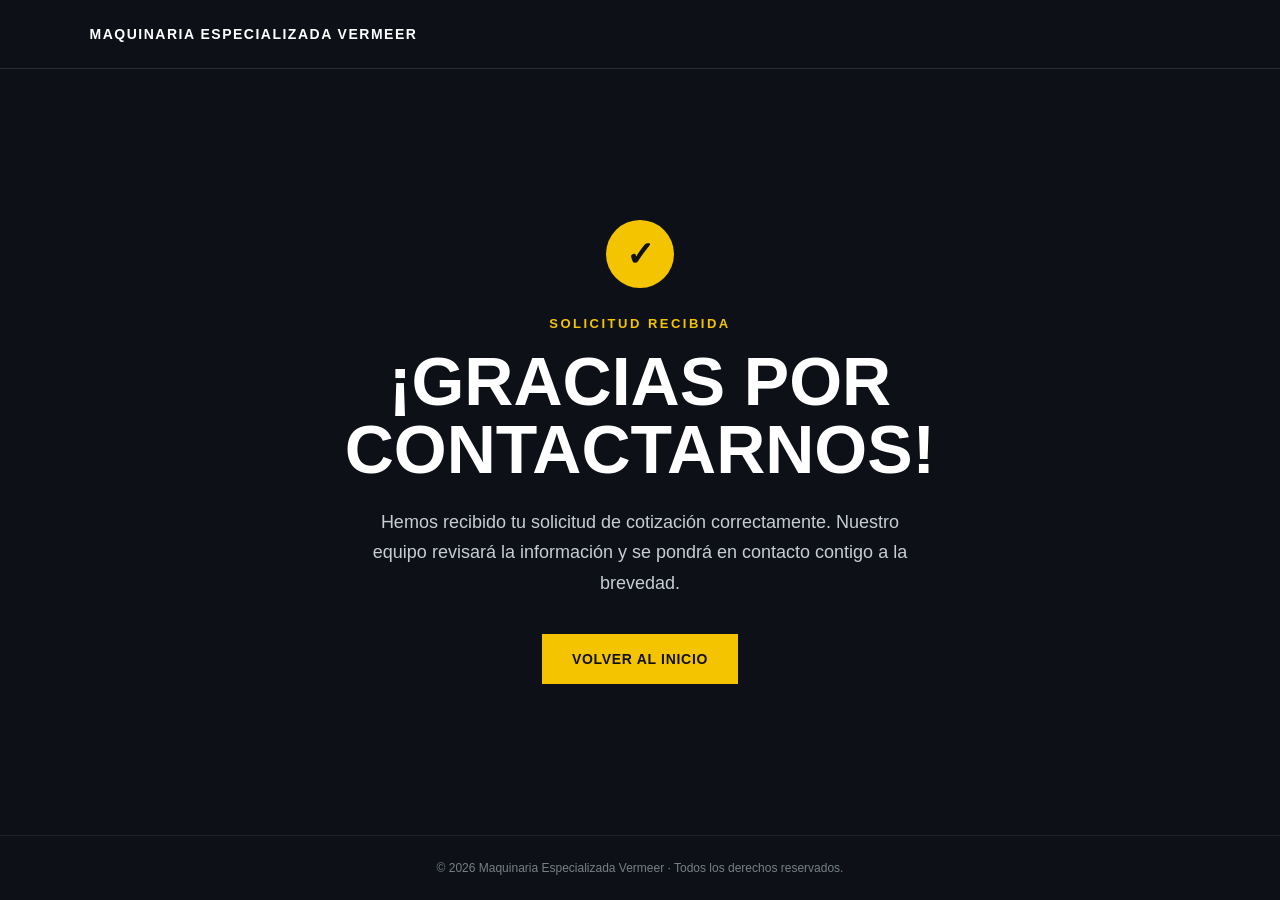
<file: gracias.html>
<!DOCTYPE html>
<html lang="es">
<head>
  <meta charset="UTF-8">
  <meta name="viewport" content="width=device-width, initial-scale=1.0">
  <title>Solicitud enviada | Maquinaria Especializada Vermeer</title>

  <style>
    * {
      box-sizing: border-box;
      margin: 0;
      padding: 0;
    }

    body {
      min-height: 100vh;
      background: #0d1117;
      color: #ffffff;
      font-family: Arial, Helvetica, sans-serif;
      display: flex;
      flex-direction: column;
    }

    header {
      width: 100%;
      padding: 26px 7%;
      border-bottom: 1px solid rgba(255,255,255,.12);
      font-size: 14px;
      font-weight: 700;
      letter-spacing: 1.5px;
    }

    main {
      flex: 1;
      display: flex;
      align-items: center;
      justify-content: center;
      padding: 50px 24px;
      text-align: center;
    }

    .confirmation {
      max-width: 680px;
    }

    .check {
      width: 68px;
      height: 68px;
      margin: 0 auto 28px;
      background: #f5c400;
      color: #111;
      border-radius: 50%;
      display: flex;
      align-items: center;
      justify-content: center;
      font-size: 34px;
      font-weight: bold;
    }

    .eyebrow {
      color: #f5c400;
      font-size: 13px;
      font-weight: 700;
      letter-spacing: 2.5px;
      margin-bottom: 16px;
    }

    h1 {
      font-size: clamp(38px, 6vw, 68px);
      line-height: 1;
      margin-bottom: 24px;
      text-transform: uppercase;
    }

    p {
      color: #c8cdd3;
      font-size: 18px;
      line-height: 1.7;
      max-width: 570px;
      margin: 0 auto 36px;
    }

    .btn {
      display: inline-block;
      background: #f5c400;
      color: #111;
      text-decoration: none;
      padding: 17px 30px;
      font-size: 14px;
      font-weight: 800;
      letter-spacing: .7px;
      text-transform: uppercase;
      transition: transform .2s ease;
    }

    .btn:hover {
      transform: translateY(-2px);
    }

    footer {
      padding: 25px;
      text-align: center;
      color: #777f88;
      font-size: 12px;
      border-top: 1px solid rgba(255,255,255,.08);
    }
  </style>
</head>

<body>

  <header>
    MAQUINARIA ESPECIALIZADA VERMEER
  </header>

  <main>
    <section class="confirmation">

      <div class="check">✓</div>

      <div class="eyebrow">SOLICITUD RECIBIDA</div>

      <h1>¡Gracias por contactarnos!</h1>

      <p>
        Hemos recibido tu solicitud de cotización correctamente.
        Nuestro equipo revisará la información y se pondrá en contacto
        contigo a la brevedad.
      </p>

      <a class="btn" href="/">
        Volver al inicio
      </a>

    </section>
  </main>

  <footer>
    © 2026 Maquinaria Especializada Vermeer · Todos los derechos reservados.
  </footer>

</body>
</html>
</file>
